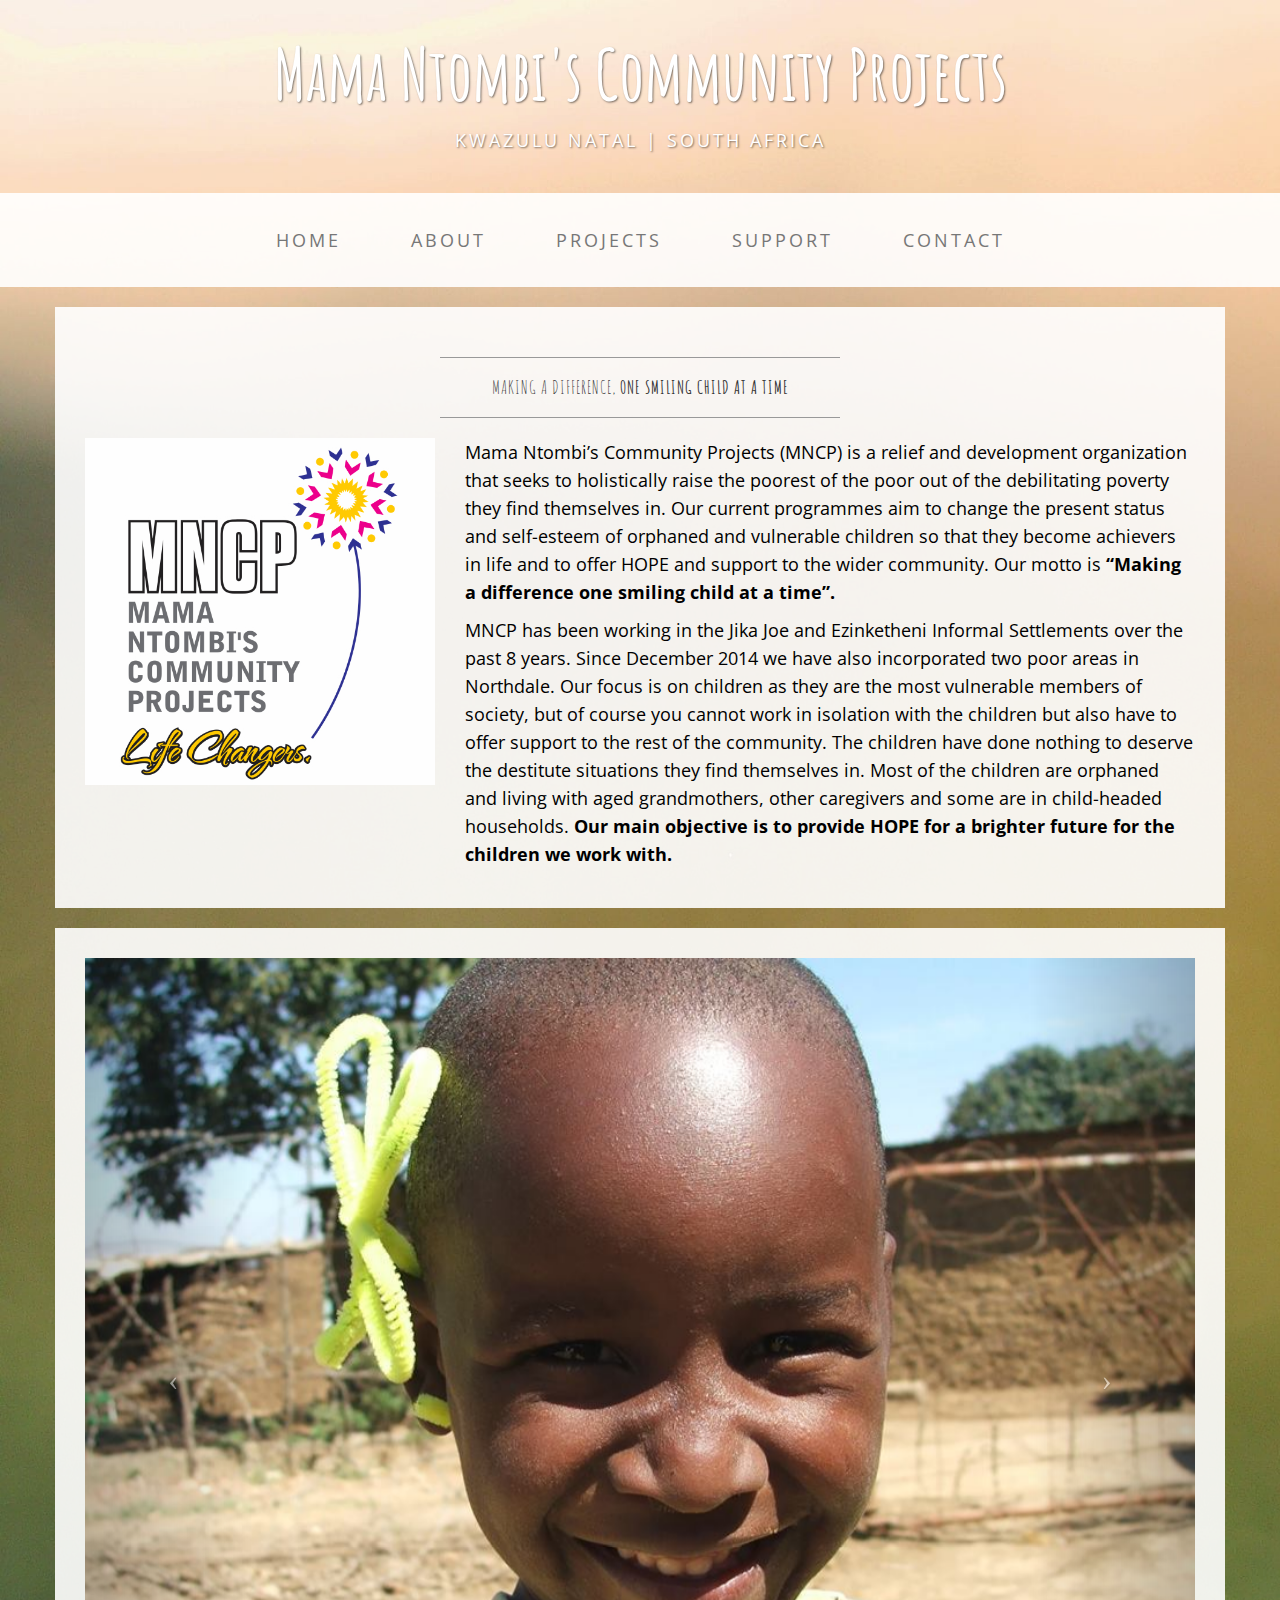
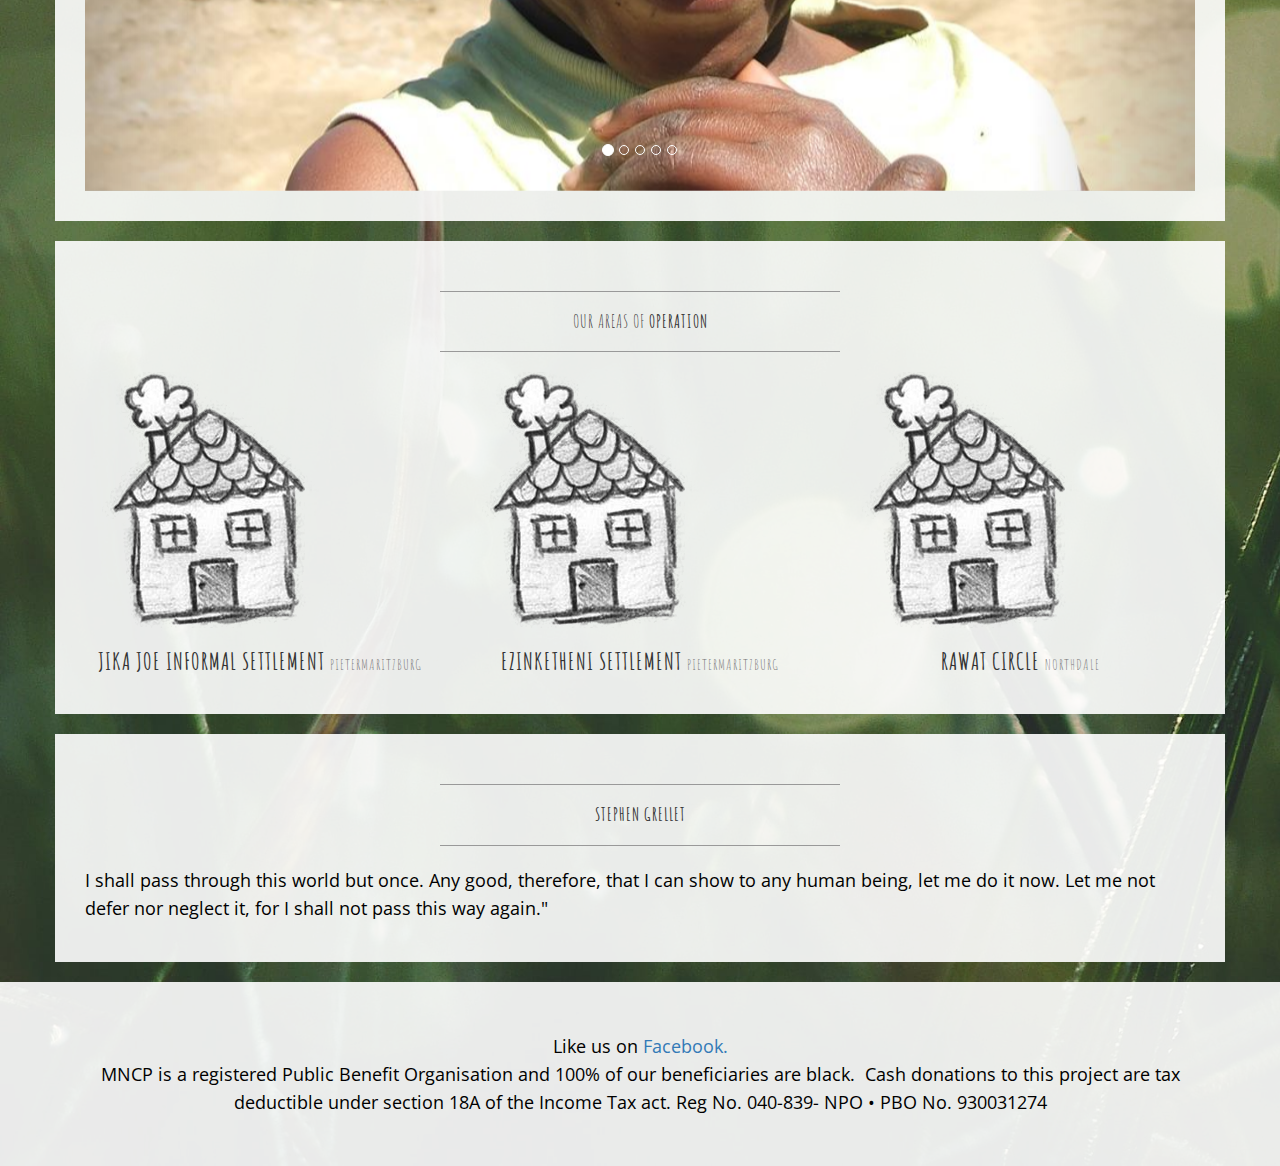
<file: index.html>
<!DOCTYPE html>
<html lang="en">

<head>

    <meta charset="utf-8">
    <meta http-equiv="X-UA-Compatible" content="IE=edge">
    <meta name="viewport" content="width=device-width, initial-scale=1">
    <meta name="description" content="">
    <meta name="author" content="">

    <title>MNCP</title>

    <!-- Bootstrap Core CSS -->
    <link href="css/bootstrap.min.css" rel="stylesheet">

    <!-- Custom CSS -->
    <link href="css/business-casual.css" rel="stylesheet">

    <!-- Fonts -->
    <link href="https://fonts.googleapis.com/css?family=Open+Sans:300italic,400italic,600italic,700italic,800italic,400,300,600,700,800" rel="stylesheet" type="text/css">
    <link href="https://fonts.googleapis.com/css?family=Amatic+SC:100,300,400,600,700,100italic,300italic,400italic,600italic,700italic" rel="stylesheet" type="text/css">

    <!-- HTML5 Shim and Respond.js IE8 support of HTML5 elements and media queries -->
    <!-- WARNING: Respond.js doesn't work if you view the page via file:// -->
    <!--[if lt IE 9]>
        <script src="https://oss.maxcdn.com/libs/html5shiv/3.7.0/html5shiv.js"></script>
        <script src="https://oss.maxcdn.com/libs/respond.js/1.4.2/respond.min.js"></script>
    <![endif]-->

</head>

<body>

    <div class="brand">Mama Ntombi's Community Projects</div>
    <div class="address-bar">KwaZulu Natal | South Africa</div>


    <!-- Navigation -->
    <nav class="navbar navbar-default" role="navigation">
        <div class="container">
            <!-- Brand and toggle get grouped for better mobile display -->
            <div class="navbar-header">
                <button type="button" class="navbar-toggle" data-toggle="collapse" data-target="#bs-example-navbar-collapse-1">
                    <span class="sr-only">Toggle navigation</span>
                    <span class="icon-bar"></span>
                    <span class="icon-bar"></span>
                    <span class="icon-bar"></span>
                </button>
                <!-- navbar-brand is hidden on larger screens, but visible when the menu is collapsed -->
                <a class="navbar-brand" href="index.html">MNCP</a>
            </div>
            <!-- Collect the nav links, forms, and other content for toggling -->
            <div class="collapse navbar-collapse" id="bs-example-navbar-collapse-1">
                <ul class="nav navbar-nav">
                    <li>
                        <a href="index.html">Home</a>
                    </li>
                    <li>
                        <a href="about.html">About</a>
                    </li>
                    <li>
                        <a href="projects.html">Projects</a>
                    </li>
                    <li>
                        <a href="support.html">Support</a>
                    </li>
                    <li>
                        <a href="contact.html">Contact</a>
                    </li>
                </ul>
            </div>
            <!-- /.navbar-collapse -->
        </div>
        <!-- /.container -->
    </nav>

    <div class="container">

        <div class="row">
            <div class="box">
                <div class="col-lg-12">
                    <hr>
                    <h2 class="intro-text text-center">Making a Difference,
                        <strong>One smiling child at a time</strong>
                    </h2>
                    <hr>
                </div>
                <div class="col-md-4">
                    <img class="img-responsive img-border-left" src="img/mncpBig.jpg" alt="">
                </div>
                <div class="col-md-8">
                    <p>Mama Ntombi’s Community Projects (MNCP) is a relief and development organization that seeks to holistically raise the poorest
of the poor out of the debilitating poverty they find themselves in. Our current programmes aim to change the present status
and self-esteem of orphaned and vulnerable children so that they become achievers in life and to offer HOPE and support to the
wider community. Our motto is <strong>“Making a difference one smiling child at a time”.</strong></p>
<p>MNCP has been working in the Jika Joe and Ezinketheni Informal Settlements over the past 8 years. Since December 2014 we
have also incorporated two poor areas in Northdale. Our focus is on children as they are the most vulnerable members of
society, but of course you cannot work in isolation with the children but also have to offer support to the rest of the community.
The children have done nothing to deserve the destitute situations they find themselves in. Most of the children are orphaned
and living with aged grandmothers, other caregivers and some are in child-headed households. <strong>Our main objective is to
provide HOPE for a brighter future for the children we work with.</strong></p>
                </div>
                <div class="clearfix"></div>
            </div>
        </div>

        <div class="row">
            <div class="box">
                <div class="col-lg-12 text-center">
                    <div id="carousel-example-generic" class="carousel slide">
                        <!-- Indicators -->
                        <ol class="carousel-indicators hidden-xs">
                            <li data-target="#carousel-example-generic" data-slide-to="0" class="active"></li>
                            <li data-target="#carousel-example-generic" data-slide-to="1"></li>
                            <li data-target="#carousel-example-generic" data-slide-to="2"></li>
                            <li data-target="#carousel-example-generic" data-slide-to="3"></li>
                            <li data-target="#carousel-example-generic" data-slide-to="4"></li>
                        </ol>

                        <!-- Wrapper for slides -->
                        <div class="carousel-inner">
                            <div class="item active">
                                <img class="img-responsive img-full" src="img/1.jpg" alt="">
                            </div>
                            <div class="item">
                                <img class="img-responsive img-full" src="img/0.jpg" alt="">
                            </div>
                            <div class="item">
                                <img class="img-responsive img-full" src="img/2.jpg" alt="">
                            </div>
                            <div class="item">
                                <img class="img-responsive img-full" src="img/3.jpg" alt="">
                            </div>
                            <div class="item">
                                <img class="img-responsive img-full" src="img/4.jpg" alt="">
                            </div>
                        </div>

                        <!-- Controls -->
                        <a class="left carousel-control" href="#carousel-example-generic" data-slide="prev">
                            <span class="icon-prev"></span>
                        </a>
                        <a class="right carousel-control" href="#carousel-example-generic" data-slide="next">
                            <span class="icon-next"></span>
                        </a>
                    </div>
                </div>
            </div>
        </div>

        <div class="row">
            <div class="box">
                <div class="col-lg-12">
                    <hr>
                    <h2 class="intro-text text-center">Our Areas of
                        <strong>Operation</strong>
                    </h2>
                    <hr>
                </div>
                <div class="col-sm-4 text-center">
                    <img class="img-responsive"  src="img/home.png" alt="">
                    <h3>Jika Joe Informal Settlement
                        <small>Pietermaritzburg</small>
                    </h3>
                </div>
                <div class="col-sm-4 text-center">
                    <img class="img-responsive" src="img/home.png" alt="">
                    <h3>EzinKetheni Settlement
                        <small>Pietermaritzburg</small>
                    </h3>
                </div>
                <div class="col-sm-4 text-center">
                    <img class="img-responsive" src="img/home.png" alt="">
                    <h3>Rawat Circle
                        <small>Northdale</small>
                    </h3>
                </div>
                <div class="clearfix"></div>
            </div>
        </div>

        <div class="row">
            <div class="box">
                <div class="col-lg-12">
                    <hr>
                    <h2 class="intro-text text-center">
                        <strong>Stephen Grellet</strong>
                    </h2>
                    <hr>
                    <p>I shall pass through this world but once.
Any good, therefore, that I can show to any human being,
let me do it now.
Let me not defer nor neglect it,
for I shall not pass this way again.&quot;</p>
                </div>
            </div>
        </div>

    </div>
    <!-- /.container -->

    <footer>
        <div class="container">
            <div class="row">
               <div class="col-lg-12 text-center">
                    <p>Like us on <a href="https://www.facebook.com/MamaNtombisCommunityProjects/">Facebook.</a><br> MNCP is a registered Public Benefit Organisation and 100% of our beneficiaries are black.  Cash donations to this project are tax deductible under section 18A of the Income Tax act. Reg No. 040-839- NPO • PBO No. 930031274</p>
                </div>
            </div>
        </div>
    </footer>

    <!-- jQuery -->
    <script src="js/jquery.js"></script>

    <!-- Bootstrap Core JavaScript -->
    <script src="js/bootstrap.min.js"></script>

    <!-- Script to Activate the Carousel -->
    <script>
    $('.carousel').carousel({
        interval: 5000 //changes the speed
    })
    </script>

</body>

</html>
</file>
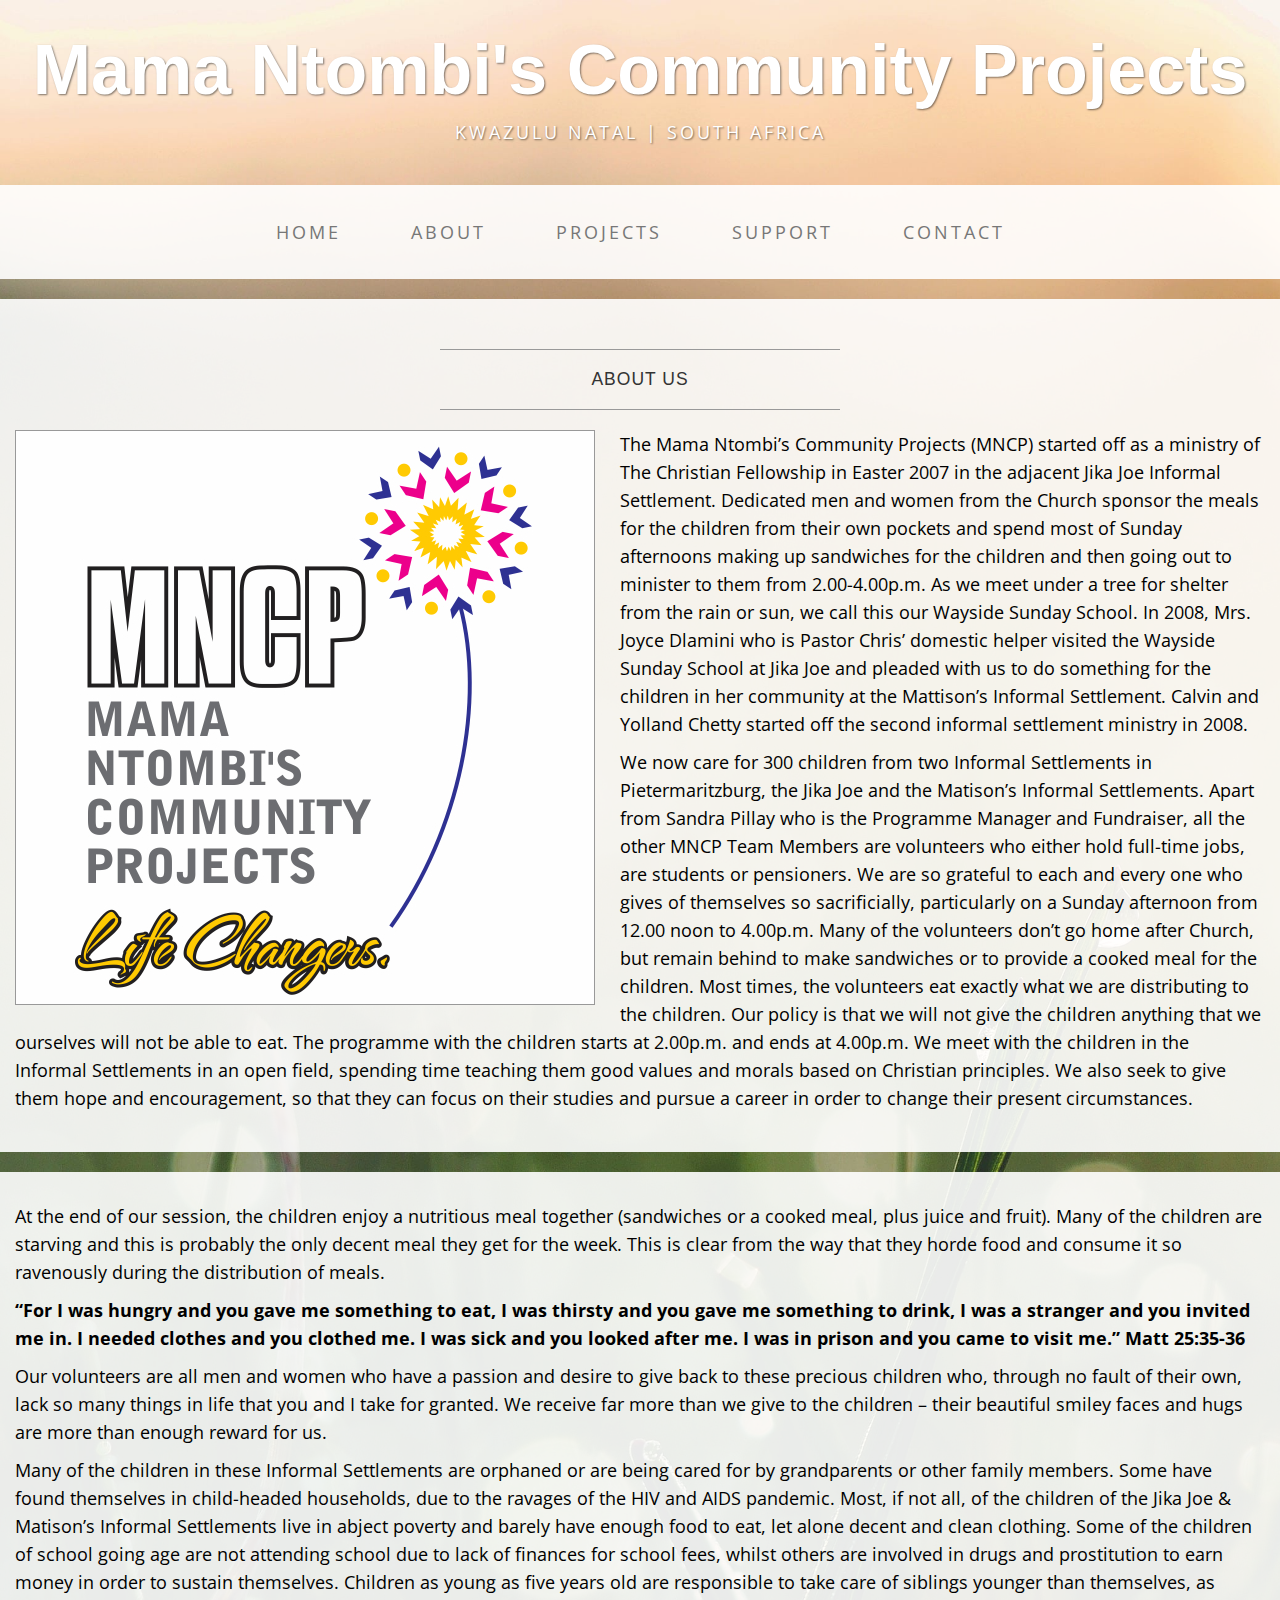
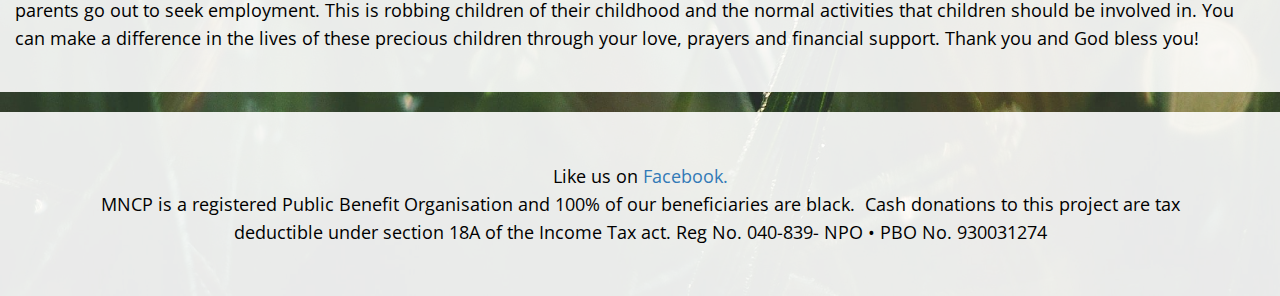
<file: about.html>
<!DOCTYPE html>
<html lang="en">

<head>

    <meta charset="utf-8">
    <meta http-equiv="X-UA-Compatible" content="IE=edge">
    <meta name="viewport" content="width=device-width, initial-scale=1">
    <meta name="description" content="">
    <meta name="author" content="">

    <title>MNCP</title>

    <!-- Bootstrap Core CSS -->
    <link href="css/bootstrap.min.css" rel="stylesheet">

    <!-- Custom CSS -->
    <link href="css/business-casual.css" rel="stylesheet">

    <!-- Fonts -->
    <link href="https://fonts.googleapis.com/css?family=Open+Sans:300italic,400italic,600italic,700italic,800italic,400,300,600,700,800" rel="stylesheet" type="text/css">
    <link href="https://fonts.googleapis.com/css?family=Josefin+Slab:100,300,400,600,700,100italic,300italic,400italic,600italic,700italic" rel="stylesheet" type="text/css">

    <!-- HTML5 Shim and Respond.js IE8 support of HTML5 elements and media queries -->
    <!-- WARNING: Respond.js doesn't work if you view the page via file:// -->
    <!--[if lt IE 9]>
        <script src="https://oss.maxcdn.com/libs/html5shiv/3.7.0/html5shiv.js"></script>
        <script src="https://oss.maxcdn.com/libs/respond.js/1.4.2/respond.min.js"></script>
    <![endif]-->

</head>

<body>

    <div class="brand">Mama Ntombi's Community Projects</div>
    <div class="address-bar">KwaZulu Natal | South Africa</div>

    <!-- Navigation -->
    <nav class="navbar navbar-default" role="navigation">
        <div class="container">
            <!-- Brand and toggle get grouped for better mobile display -->
            <div class="navbar-header">
                <button type="button" class="navbar-toggle" data-toggle="collapse" data-target="#bs-example-navbar-collapse-1">
                    <span class="sr-only">Toggle navigation</span>
                    <span class="icon-bar"></span>
                    <span class="icon-bar"></span>
                    <span class="icon-bar"></span>
                </button>
                <!-- navbar-brand is hidden on larger screens, but visible when the menu is collapsed -->
                <a class="navbar-brand" href="index.html">MNCP</a>
            </div>
            <!-- Collect the nav links, forms, and other content for toggling -->
            <div class="collapse navbar-collapse" id="bs-example-navbar-collapse-1">
                <ul class="nav navbar-nav">
                    <li>
                        <a href="index.html">Home</a>
                    </li>
                    <li>
                        <a href="about.html">About</a>
                    </li>
                    <li>
                        <a href="projects.html">Projects</a>
                    </li>
                    <li>
                        <a href="support.html">Support</a>
                    </li>
                    <li>
                        <a href="contact.html">Contact</a>
                    </li>
                </ul>
            </div>
            <!-- /.navbar-collapse -->
        </div>
        <!-- /.container -->
    </nav>

    <div class="row">
            <div class="box">
                <div class="col-lg-12">
                    <hr>
                    <h2 class="intro-text text-center">About Us
                    </h2>
                    <hr>
                    <img class="img-responsive img-border img-left" src="img/mncpBig.jpg" alt="">
                    <hr class="visible-xs">
                    <p>The Mama Ntombi’s Community Projects (MNCP) started off as a ministry of The Christian Fellowship in Easter 2007 in the adjacent Jika Joe Informal Settlement.  Dedicated men and women from the Church sponsor the meals for the children from their own pockets and spend most of Sunday afternoons making up sandwiches for the children and then going out to minister to them from 2.00-4.00p.m.  As we meet under a tree for shelter from the rain or sun, we call this our Wayside Sunday School.  In 2008, Mrs. Joyce Dlamini who is Pastor Chris’ domestic helper visited the Wayside Sunday School at Jika Joe and pleaded with us to do something for the children in her community at the Mattison’s Informal Settlement.  Calvin and Yolland Chetty started off the second informal settlement ministry in 2008.</p>

                    <p>We now care for 300 children from two Informal Settlements in Pietermaritzburg, the Jika Joe and the Matison’s Informal Settlements.  Apart from Sandra Pillay who is the Programme Manager and Fundraiser, all the other MNCP Team Members are volunteers who either hold full-time jobs, are students or pensioners.  We are so grateful to each and every one who gives of themselves so sacrificially, particularly on a Sunday afternoon from 12.00 noon to 4.00p.m.  Many of the volunteers don’t go home after Church, but remain behind to make sandwiches or to provide a cooked meal for the children.  Most times, the volunteers eat exactly what we are distributing to the children.  Our policy is that we will not give the children anything that we ourselves will not be able to eat.  The programme with the children starts at 2.00p.m. and ends at 4.00p.m.   We meet with the children in the Informal Settlements in an open field, spending time teaching them good values and morals based on Christian principles. We also seek to give them hope and encouragement, so that they can focus on their studies and pursue a career in order to change their present circumstances.</p>
                </div>
            </div>
        </div>

        <div class="row">
            <div class="box">
                <div class="col-lg-12">
                    <p>At the end of our session, the children enjoy a nutritious meal together (sandwiches or a cooked meal, plus juice and fruit). Many of the children are starving and this is probably the only decent meal they get for the week. This is clear from the way that they horde food and consume it so ravenously during the distribution of meals.</p>

                    <p><strong>“For I was hungry and you gave me something to eat, I was thirsty and you gave me something to drink, I was a stranger and you invited me in.  I needed clothes and you clothed me.  I was sick and you looked after me.  I was in prison and you came to visit me.”  Matt 25:35-36</strong></p>

                    <p>Our volunteers are all men and women who have a passion and desire to give back to these precious children who, through no fault of their own, lack so many things in life that you and I take for granted.  We receive far more than we give to the children – their beautiful smiley faces and hugs are more than enough reward for us.</p>

                    <p>Many of the children in these Informal Settlements are orphaned or are being cared for by grandparents or other family members. Some have found themselves in child-headed households, due to the ravages of the HIV and AIDS pandemic.  Most, if not all, of the children of the Jika Joe & Matison’s Informal Settlements live in abject poverty and barely have enough food to eat, let alone decent and clean clothing. Some of the children of school going age are not attending school due to lack of finances for school fees, whilst others are involved in drugs and prostitution to earn money in order to sustain themselves. Children as young as five years old are responsible to take care of siblings younger than themselves, as parents go out to seek employment.  This is robbing children of their childhood and the normal activities that children should be involved in.

                    You can make a difference in the lives of these precious children through your love, prayers and financial support.  Thank you and God bless you!</p>
                </div>
            </div>
        </div>

    <footer>
        <div class="container">
            <div class="row">
                <div class="col-lg-12 text-center">
                    <p>Like us on <a href="https://www.facebook.com/MamaNtombisCommunityProjects/">Facebook.</a></br> MNCP is a registered Public Benefit Organisation and 100% of our beneficiaries are black.  Cash donations to this project are tax deductible under section 18A of the Income Tax act. Reg No. 040-839- NPO • PBO No. 930031274</p>
                </div>
            </div>
        </div>
    </footer>

    <!-- jQuery -->
    <script src="js/jquery.js"></script>

    <!-- Bootstrap Core JavaScript -->
    <script src="js/bootstrap.min.js"></script>

</body>

</html>
</file>
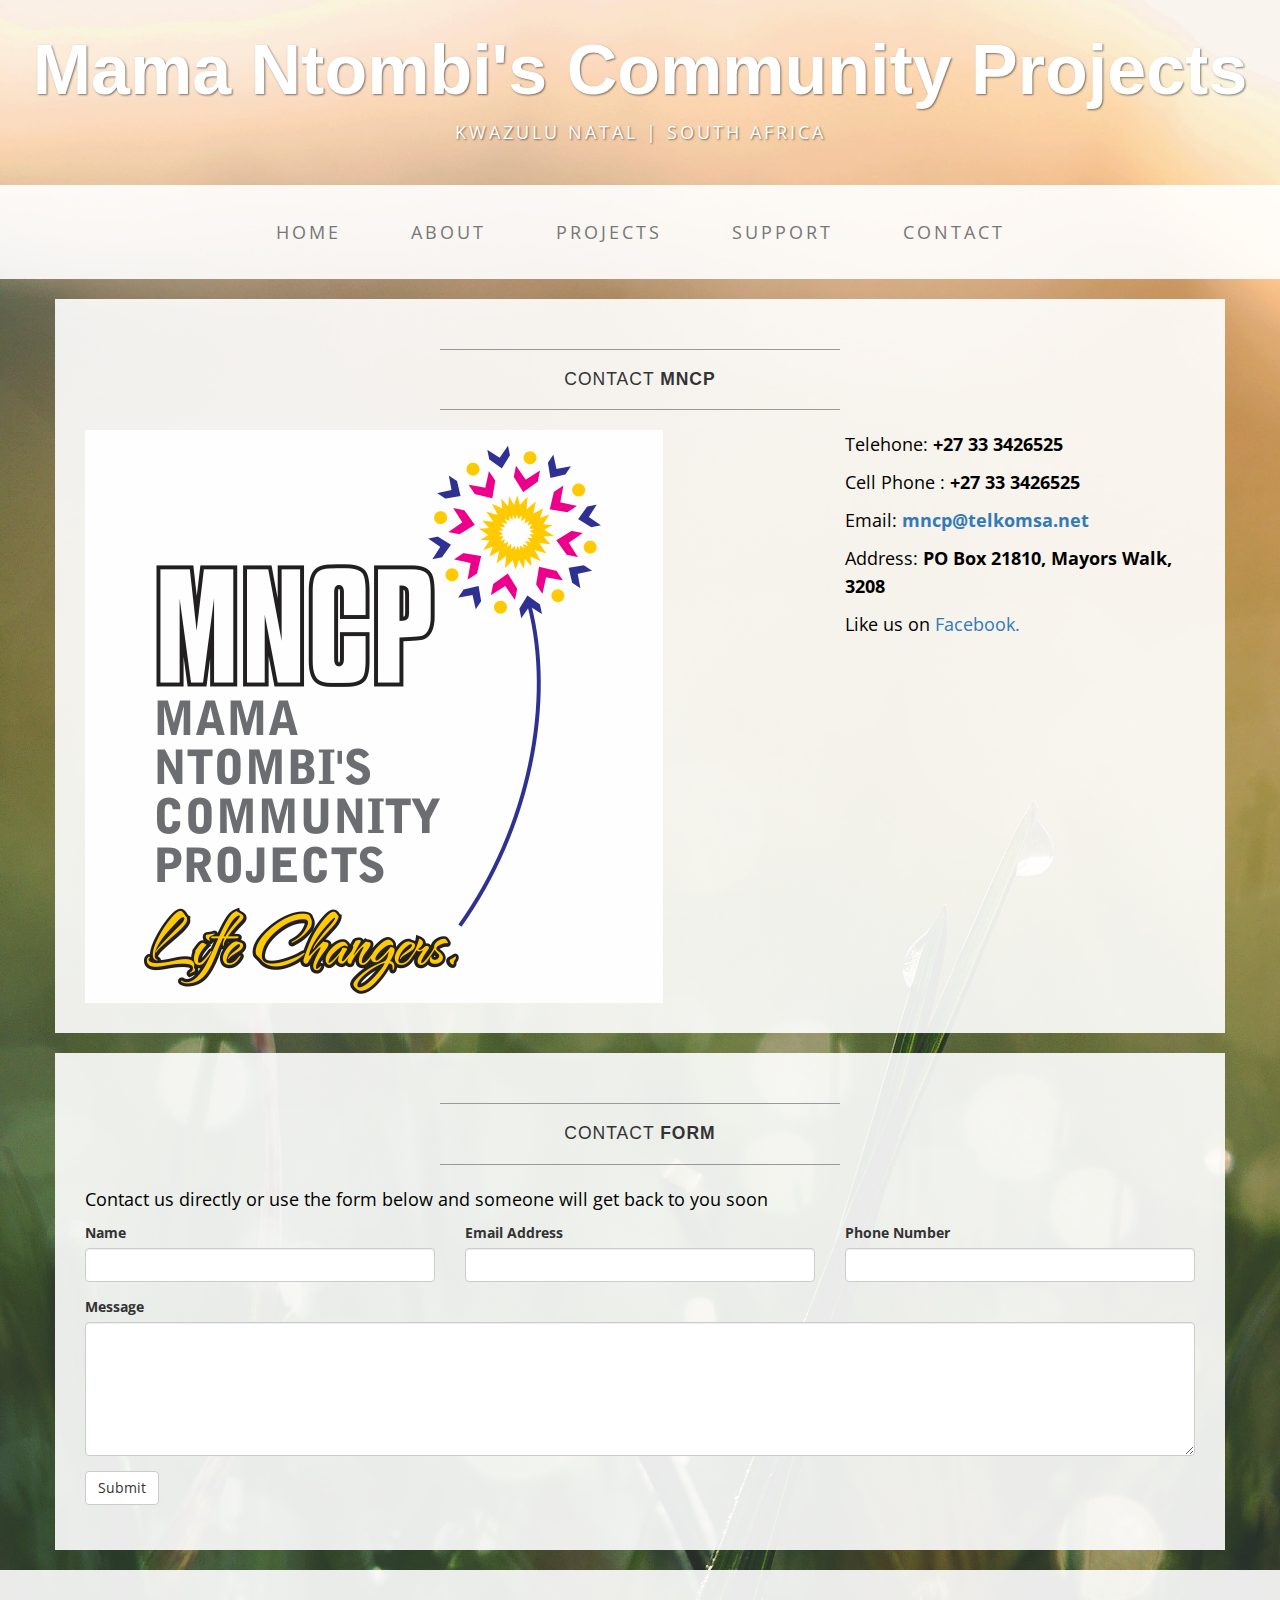
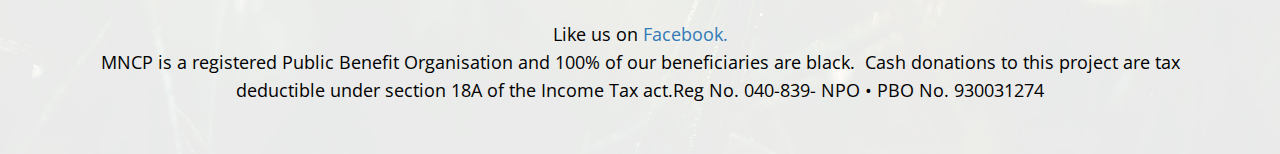
<file: contact.html>
<!DOCTYPE html>
<html lang="en">

<head>

    <meta charset="utf-8">
    <meta http-equiv="X-UA-Compatible" content="IE=edge">
    <meta name="viewport" content="width=device-width, initial-scale=1">
    <meta name="description" content="">
    <meta name="author" content="">

    <title>MNCP</title>

    <!-- Bootstrap Core CSS -->
    <link href="css/bootstrap.min.css" rel="stylesheet">

    <!-- Custom CSS -->
    <link href="css/business-casual.css" rel="stylesheet">

    <!-- Fonts -->
    <link href="https://fonts.googleapis.com/css?family=Open+Sans:300italic,400italic,600italic,700italic,800italic,400,300,600,700,800" rel="stylesheet" type="text/css">
    <link href="https://fonts.googleapis.com/css?family=Josefin+Slab:100,300,400,600,700,100italic,300italic,400italic,600italic,700italic" rel="stylesheet" type="text/css">

    <!-- HTML5 Shim and Respond.js IE8 support of HTML5 elements and media queries -->
    <!-- WARNING: Respond.js doesn't work if you view the page via file:// -->
    <!--[if lt IE 9]>
        <script src="https://oss.maxcdn.com/libs/html5shiv/3.7.0/html5shiv.js"></script>
        <script src="https://oss.maxcdn.com/libs/respond.js/1.4.2/respond.min.js"></script>
    <![endif]-->

</head>

<body>

    <div class="brand">Mama Ntombi's Community Projects</div>
    <div class="address-bar">KwaZulu Natal | South Africa</div>


    <!-- Navigation -->
    <nav class="navbar navbar-default" role="navigation">
        <div class="container">
            <!-- Brand and toggle get grouped for better mobile display -->
            <div class="navbar-header">
                <button type="button" class="navbar-toggle" data-toggle="collapse" data-target="#bs-example-navbar-collapse-1">
                    <span class="sr-only">Toggle navigation</span>
                    <span class="icon-bar"></span>
                    <span class="icon-bar"></span>
                    <span class="icon-bar"></span>
                </button>
                <!-- navbar-brand is hidden on larger screens, but visible when the menu is collapsed -->
                <a class="navbar-brand" href="index.html">MNCP</a>
            </div>
            <!-- Collect the nav links, forms, and other content for toggling -->
            <div class="collapse navbar-collapse" id="bs-example-navbar-collapse-1">
                <ul class="nav navbar-nav">
                    <li>
                        <a href="index.html">Home</a>
                    </li>
                    <li>
                        <a href="about.html">About</a>
                    </li>
                    <li>
                        <a href="projects.html">Projects</a>
                    </li>
                    <li>
                        <a href="support.html">Support</a>
                    </li>
                    <li>
                        <a href="contact.html">Contact</a>
                    </li>
                </ul>
            </div>
            <!-- /.navbar-collapse -->
        </div>
        <!-- /.container -->
    </nav>

    <div class="container">

        <div class="row">
            <div class="box">
                <div class="col-lg-12">
                    <hr>
                    <h2 class="intro-text text-center">Contact
                        <strong>MNCP</strong>
                    </h2>
                    <hr>
                </div>
                <div class="col-md-8">
                    <img src="img/mncpBig.jpg" alt="">
                </div>
                <div class="col-md-4">
                    <p>Telehone:
                        <strong>+27 33 3426525</strong>
                    </p>
                    <p>Cell Phone : <strong>+27 33 3426525</strong></p>
                    <p>Email:
                        <strong><a href="mailto:name@example.com">mncp@telkomsa.net</a></strong>
                    </p>
                    <p>Address:
                        <strong>PO Box 21810, Mayors Walk, 3208</strong>
                    </p>
                    <p>Like us on <a href="https://www.facebook.com/MamaNtombisCommunityProjects/">Facebook.</a></p>
                </div>
                <div class="clearfix"></div>
            </div>
        </div>

        <div class="row">
            <div class="box">
                <div class="col-lg-12">
                    <hr>
                    <h2 class="intro-text text-center">Contact
                        <strong>form</strong>
                    </h2>
                    <hr>
                    <p>Contact us directly or use the form below and someone will get back to you soon</p>
                    <form role="form">
                        <div class="row">
                            <div class="form-group col-lg-4">
                                <label>Name</label>
                                <input type="text" class="form-control">
                            </div>
                            <div class="form-group col-lg-4">
                                <label>Email Address</label>
                                <input type="email" class="form-control">
                            </div>
                            <div class="form-group col-lg-4">
                                <label>Phone Number</label>
                                <input type="tel" class="form-control">
                            </div>
                            <div class="clearfix"></div>
                            <div class="form-group col-lg-12">
                                <label>Message</label>
                                <textarea class="form-control" rows="6"></textarea>
                            </div>
                            <div class="form-group col-lg-12">
                                <input type="hidden" name="save" value="contact">
                                <button type="submit" class="btn btn-default">Submit</button>
                            </div>
                        </div>
                    </form>
                </div>
            </div>
        </div>

    </div>
    <!-- /.container -->

    <footer>
        <div class="container">
            <div class="row">
                <div class="col-lg-12 text-center">
                    <p>Like us on <a href="https://www.facebook.com/MamaNtombisCommunityProjects/">Facebook.</a></br> MNCP is a registered Public Benefit Organisation and 100% of our beneficiaries are black.  Cash donations to this project are tax deductible under section 18A of the Income Tax act.Reg No. 040-839- NPO • PBO No. 930031274</p>
                </div>
            </div>
        </div>
    </footer>

    <!-- jQuery -->
    <script src="js/jquery.js"></script>

    <!-- Bootstrap Core JavaScript -->
    <script src="js/bootstrap.min.js"></script>

</body>

</html>
</file>
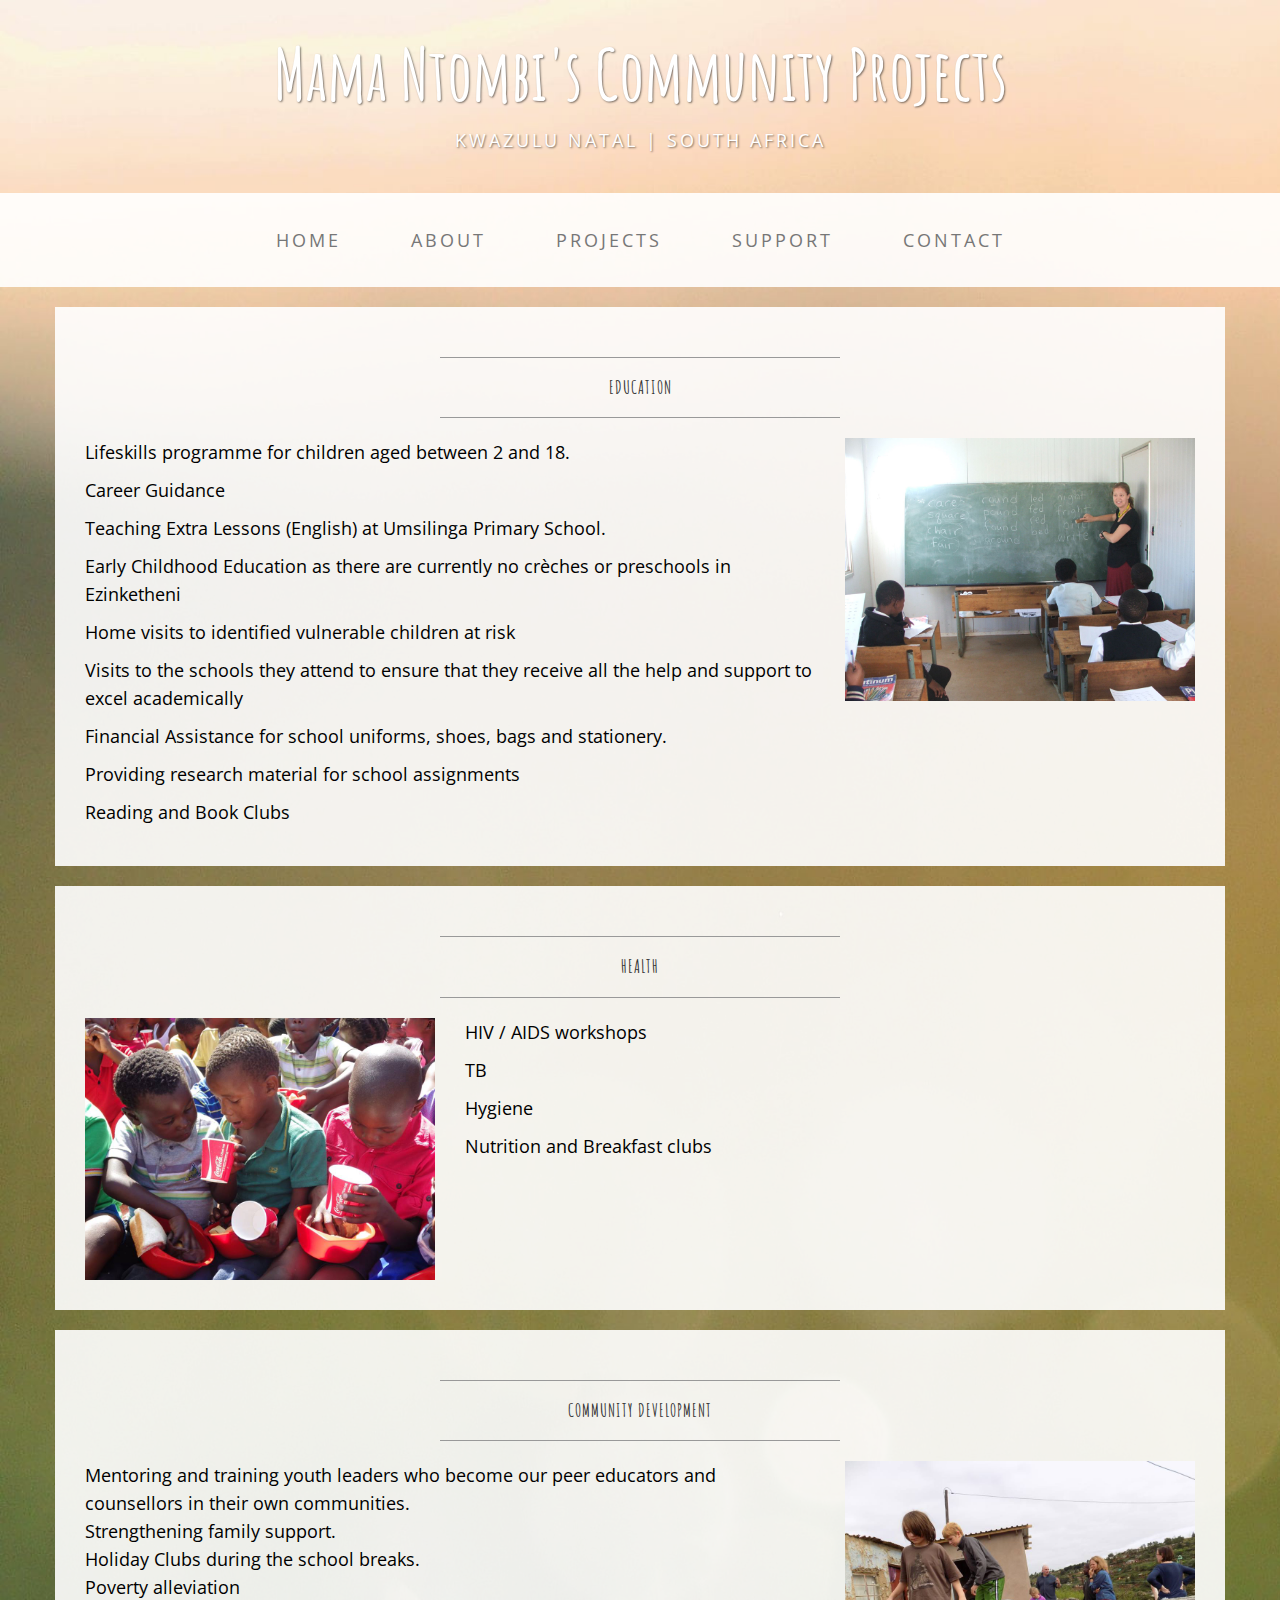
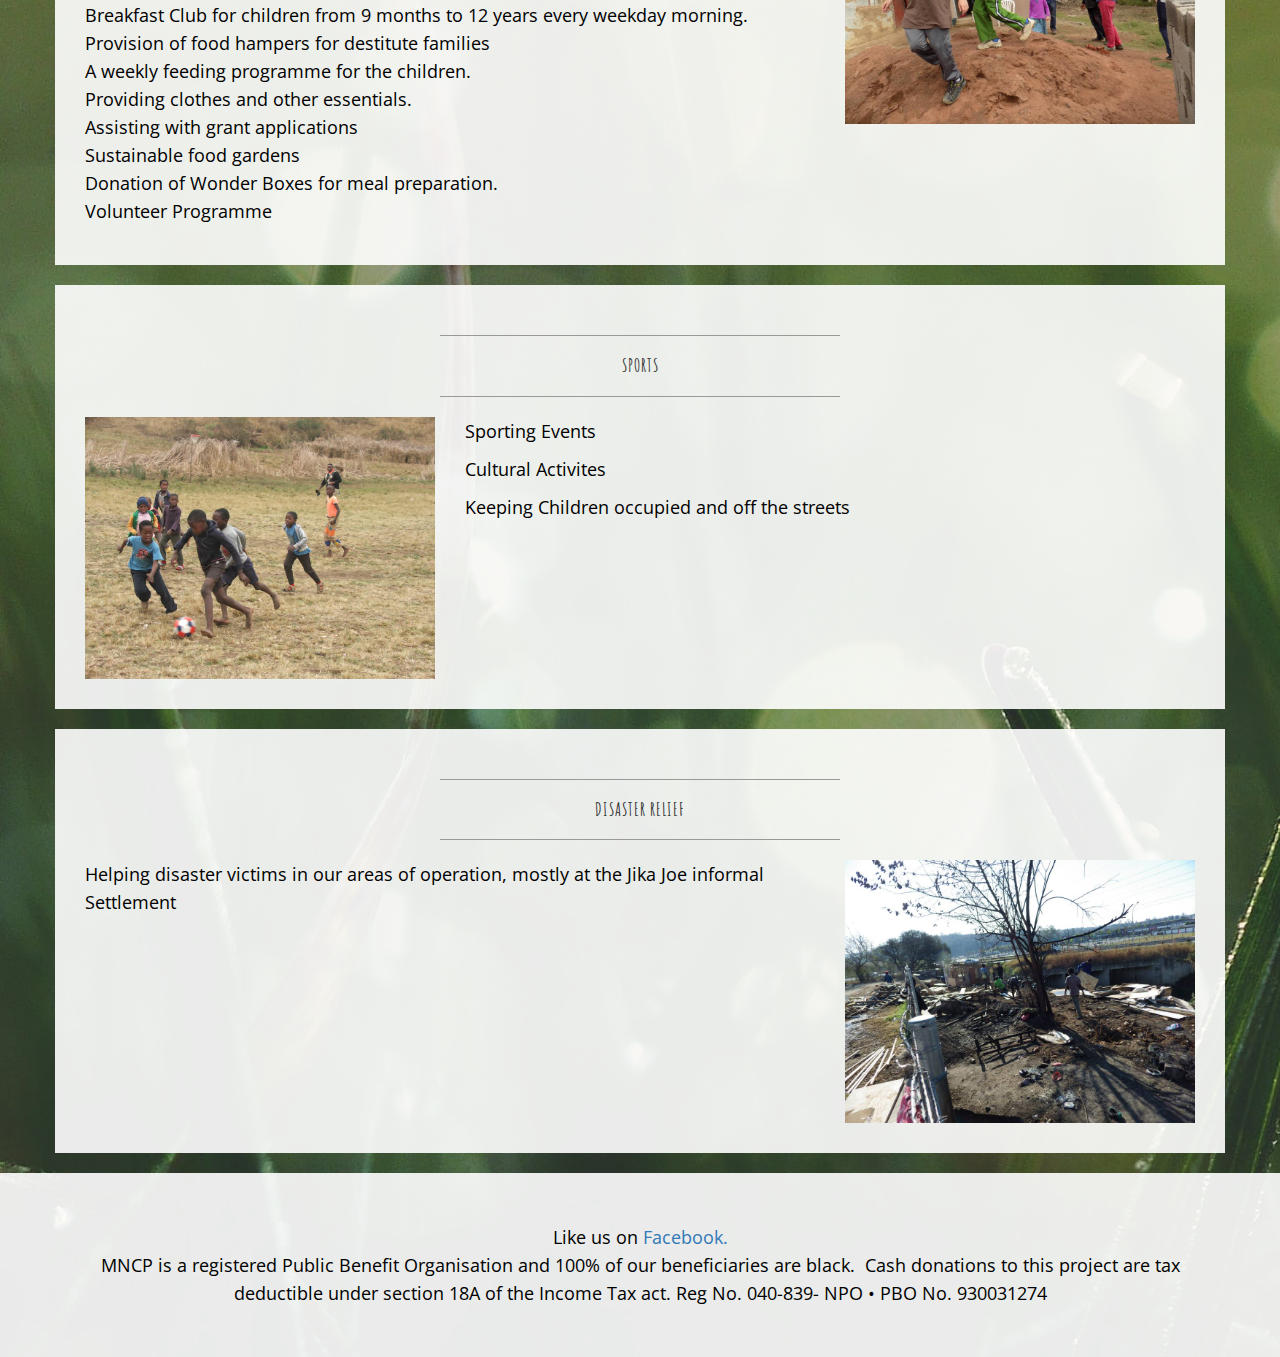
<file: projects.html>
<!DOCTYPE html>
<html lang="en">

<head>

    <meta charset="utf-8">
    <meta http-equiv="X-UA-Compatible" content="IE=edge">
    <meta name="viewport" content="width=device-width, initial-scale=1">
    <meta name="description" content="">
    <meta name="author" content="">

    <title>MNCP</title>

    <!-- Bootstrap Core CSS -->
    <link href="css/bootstrap.min.css" rel="stylesheet">

    <!-- Custom CSS -->
    <link href="css/business-casual.css" rel="stylesheet">

    <!-- Fonts -->
    <link href="https://fonts.googleapis.com/css?family=Open+Sans:300italic,400italic,600italic,700italic,800italic,400,300,600,700,800" rel="stylesheet" type="text/css">
    <link href="https://fonts.googleapis.com/css?family=Amatic+SC:100,300,400,600,700,100italic,300italic,400italic,600italic,700italic" rel="stylesheet" type="text/css">

    <!-- HTML5 Shim and Respond.js IE8 support of HTML5 elements and media queries -->
    <!-- WARNING: Respond.js doesn't work if you view the page via file:// -->
    <!--[if lt IE 9]>
        <script src="https://oss.maxcdn.com/libs/html5shiv/3.7.0/html5shiv.js"></script>
        <script src="https://oss.maxcdn.com/libs/respond.js/1.4.2/respond.min.js"></script>
    <![endif]-->

</head>

<body>

    <div class="brand">Mama Ntombi's Community Projects</div>
    <div class="address-bar">KwaZulu Natal | South Africa</div>


    <!-- Navigation -->
    <nav class="navbar navbar-default" role="navigation">
        <div class="container">
            <!-- Brand and toggle get grouped for better mobile display -->
            <div class="navbar-header">
                <button type="button" class="navbar-toggle" data-toggle="collapse" data-target="#bs-example-navbar-collapse-1">
                    <span class="sr-only">Toggle navigation</span>
                    <span class="icon-bar"></span>
                    <span class="icon-bar"></span>
                    <span class="icon-bar"></span>
                </button>
                <!-- navbar-brand is hidden on larger screens, but visible when the menu is collapsed -->
                <a class="navbar-brand" href="index.html">MNCP</a>
            </div>
            <!-- Collect the nav links, forms, and other content for toggling -->
            <div class="collapse navbar-collapse" id="bs-example-navbar-collapse-1">
                <ul class="nav navbar-nav">
                    <li>
                        <a href="index.html">Home</a>
                    </li>
                    <li>
                        <a href="about.html">About</a>
                    </li>
                    <li>
                        <a href="projects.html">Projects</a>
                    </li>
                    <li>
                        <a href="support.html">Support</a>
                    </li>
                    <li>
                        <a href="contact.html">Contact</a>
                    </li>
                </ul>
            </div>
            <!-- /.navbar-collapse -->
        </div>
        <!-- /.container -->
    </nav>

    <div class="container">

        <div class="row">
            <div class="box">
                <div class="col-lg-12">
                    <hr>
                    <h2 class="intro-text text-center">
                        <strong>EDUCATION</strong>
                    </h2>
                    <hr>
                </div>
                <div class="col-md-8">
                    <p>Lifeskills programme for children aged between 2 and 18.
<p>Career Guidance</p>
<p>Teaching Extra Lessons (English) at Umsilinga Primary School.</p>
<p>Early Childhood Education as there are currently no crèches or preschools in Ezinketheni</p>
<p>Home visits to identified vulnerable children at risk</p>
<p>Visits to the schools they attend to ensure that they receive all the help and support to excel academically</p>
<p>Financial Assistance for school uniforms, shoes, bags and stationery.</p>
<p>Providing research material for school assignments</p>
<p>Reading and Book Clubs</p>
                </div>

                <div class="col-md-4">
                    <img class="img-responsive img-border-left" src="img/education.jpg" alt="">
                </div>
                <div class="clearfix"></div>
            </div>
        </div>

         <div class="row">
            <div class="box">
                <div class="col-lg-12">
                    <hr>
                    <h2 class="intro-text text-center">
                        <strong>Health</strong>
                    </h2>
                    <hr>
                </div>
                <div class="col-md-4">
                    <img class="img-responsive img-border-left" src="img/health.jpg" alt="">
                </div>
                <div class="col-md-8">
                    <p>HIV / AIDS workshops</p>
<p>TB</p>
<p>Hygiene</p>
<p>Nutrition and Breakfast clubs</p>
                </div>
                <div class="clearfix"></div>
            </div>
        </div>

         <div class="row">
            <div class="box">
                <div class="col-lg-12">
                    <hr>
                    <h2 class="intro-text text-center">
                        <strong>Community Development</strong>
                    </h2>
                    <hr>
                </div>
                <div class="col-md-8">
                    <p>Mentoring and training youth leaders who become our peer educators and counsellors in their own communities.
<br>Strengthening family support.
<br>Holiday Clubs during the school breaks.
<br>Poverty alleviation
<br>Breakfast Club for children from 9 months to 12 years every weekday morning.
<br>Provision of food hampers for destitute families
<br>A weekly feeding programme for the children.
<br>Providing clothes and other essentials.
<br>Assisting with grant applications
<br>Sustainable food gardens
<br>Donation of Wonder Boxes for meal preparation.
<br>Volunteer Programme</p>
                </div>

                <div class="col-md-4">
                    <img class="img-responsive img-border-left" src="img/comm.jpg" alt="">
                </div>
                <div class="clearfix"></div>
            </div>
        </div>

         <div class="row">
            <div class="box">
                <div class="col-lg-12">
                    <hr>
                    <h2 class="intro-text text-center">
                        <strong>Sports</strong>
                    </h2>
                    <hr>
                </div>
                <div class="col-md-4">
                    <img class="img-responsive img-border-left" src="img/sport.jpg" alt="">
                </div>
                <div class="col-md-8">
                    <p>Sporting Events</p>
                    <p>Cultural Activites</p>
                    <p>Keeping Children occupied and off the streets</p>
                </div>
                <div class="clearfix"></div>
            </div>
        </div>

         <div class="row">
            <div class="box">
                <div class="col-lg-12">
                    <hr>
                    <h2 class="intro-text text-center">
                        <strong>Disaster relief</strong>
                    </h2>
                    <hr>
                </div>
                <div class="col-md-8">
                    <p>Helping disaster victims in our areas of operation, mostly at the Jika Joe informal Settlement</p>
                </div>

                <div class="col-md-4">
                    <img class="img-responsive img-border-left" src="img/disaster.jpg" alt="">
                </div>
                <div class="clearfix"></div>
            </div>
        </div>

    </div>

    </div>

    </div>
    <!-- /.container -->

    <footer>
        <div class="container">
            <div class="row">
                <div class="col-lg-12 text-center">
                    <p>Like us on <a href="https://www.facebook.com/MamaNtombisCommunityProjects/">Facebook.</a></br> MNCP is a registered Public Benefit Organisation and 100% of our beneficiaries are black.  Cash donations to this project are tax deductible under section 18A of the Income Tax act. Reg No. 040-839- NPO • PBO No. 930031274</p>
                </div>
            </div>
        </div>
    </footer>

    <!-- jQuery -->
    <script src="js/jquery.js"></script>

    <!-- Bootstrap Core JavaScript -->
    <script src="js/bootstrap.min.js"></script>

    <!-- Script to Activate the Carousel -->
    <script>
    $('.carousel').carousel({
        interval: 5000 //changes the speed
    })
    </script>

</body>

</html>
</file>
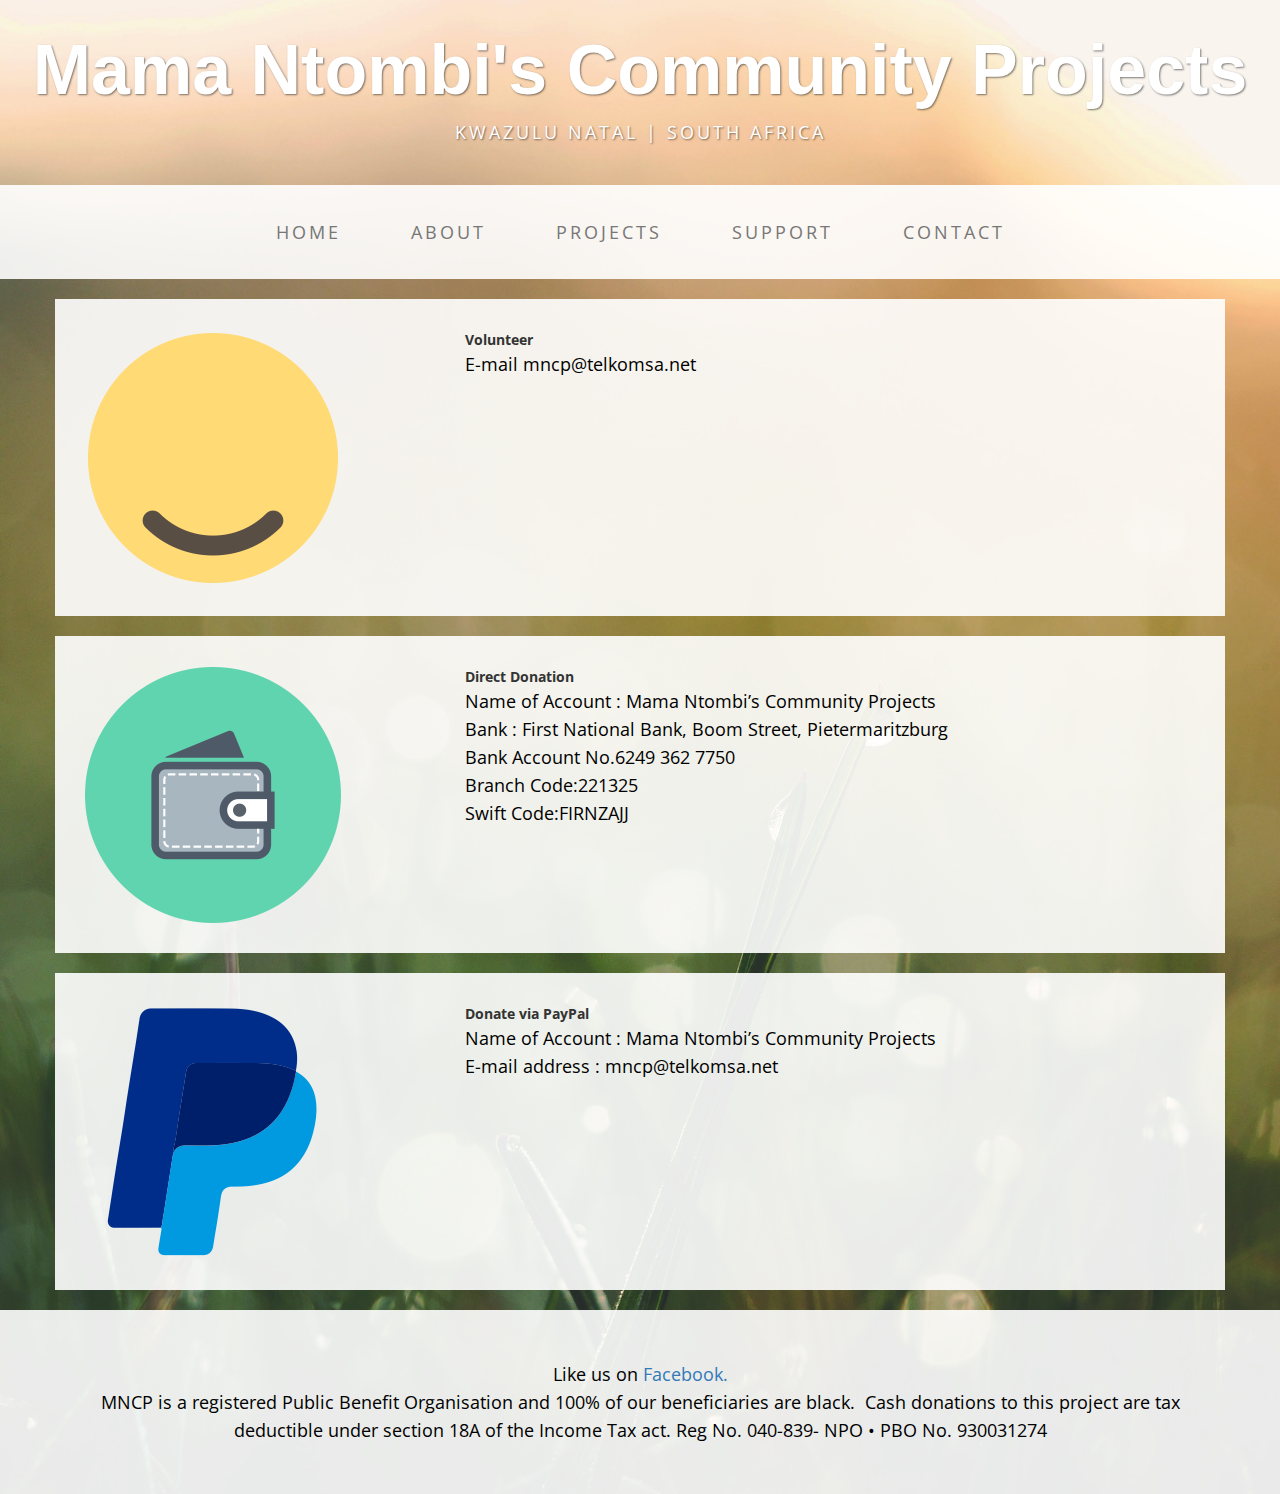
<file: support.html>
<!DOCTYPE html>
<html lang="en">

<head>

    <meta charset="utf-8">
    <meta http-equiv="X-UA-Compatible" content="IE=edge">
    <meta name="viewport" content="width=device-width, initial-scale=1">
    <meta name="description" content="">
    <meta name="author" content="">

    <title>MNCP</title>

    <!-- Bootstrap Core CSS -->
    <link href="css/bootstrap.min.css" rel="stylesheet">

    <!-- Custom CSS -->
    <link href="css/business-casual.css" rel="stylesheet">

    <!-- Fonts -->
    <link href="https://fonts.googleapis.com/css?family=Open+Sans:300italic,400italic,600italic,700italic,800italic,400,300,600,700,800" rel="stylesheet" type="text/css">
    <link href="https://fonts.googleapis.com/css?family=Josefin+Slab:100,300,400,600,700,100italic,300italic,400italic,600italic,700italic" rel="stylesheet" type="text/css">

    <!-- HTML5 Shim and Respond.js IE8 support of HTML5 elements and media queries -->
    <!-- WARNING: Respond.js doesn't work if you view the page via file:// -->
    <!--[if lt IE 9]>
        <script src="https://oss.maxcdn.com/libs/html5shiv/3.7.0/html5shiv.js"></script>
        <script src="https://oss.maxcdn.com/libs/respond.js/1.4.2/respond.min.js"></script>
    <![endif]-->

</head>

<body>

    <div class="brand">Mama Ntombi's Community Projects</div>
    <div class="address-bar">KwaZulu Natal | South Africa</div>


    <!-- Navigation -->
    <nav class="navbar navbar-default" role="navigation">
        <div class="container">
            <!-- Brand and toggle get grouped for better mobile display -->
            <div class="navbar-header">
                <button type="button" class="navbar-toggle" data-toggle="collapse" data-target="#bs-example-navbar-collapse-1">
                    <span class="sr-only">Toggle navigation</span>
                    <span class="icon-bar"></span>
                    <span class="icon-bar"></span>
                    <span class="icon-bar"></span>
                </button>
                <!-- navbar-brand is hidden on larger screens, but visible when the menu is collapsed -->
                <a class="navbar-brand" href="index.html">MNCP</a>
            </div>
            <!-- Collect the nav links, forms, and other content for toggling -->
            <div class="collapse navbar-collapse" id="bs-example-navbar-collapse-1">
                <ul class="nav navbar-nav">
                    <li>
                        <a href="index.html">Home</a>
                    </li>
                    <li>
                        <a href="about.html">About</a>
                    </li>
                    <li>
                        <a href="projects.html">Projects</a>
                    </li>
                    <li>
                        <a href="support.html">Support</a>
                    </li>
                    <li>
                        <a href="contact.html">Contact</a>
                    </li>
                </ul>
            </div>
            <!-- /.navbar-collapse -->
        </div>
        <!-- /.container -->
    </nav>

    <div class="container">

        <div class="row">
            <div class="box">
                <div class="col-lg-12">
                </div>
                <div class="col-md-4">
                    <img class="img-responsive img-border-left" src="img/smile.png" alt="">
                </div>
                <div class="col-md-8">
                    <strong>Volunteer</strong>
                    <p>E-mail mncp@telkomsa.net</p>
                </div>
                <div class="clearfix"></div>
            </div>
        </div>

        <div class="row">
            <div class="box">
                <div class="col-lg-12">
                </div>
                <div class="col-md-4">
                    <img class="img-responsive img-border-left" src="img/money.png" alt="">
                </div>
                <div class="col-md-8">
                    <strong>Direct Donation</strong>
                    <p>Name of Account : Mama Ntombi’s Community Projects<br>
Bank : First National Bank, Boom Street, Pietermaritzburg<br>
Bank Account No.6249 362 7750<br>
Branch Code:221325<br>
Swift Code:FIRNZAJJ
                    </p>
                </div>
                <div class="clearfix"></div>
            </div>
        </div>

        <div class="row">
            <div class="box">
                <div class="col-lg-12">
                </div>
                <div class="col-md-4">
                    <img class="img-responsive img-border-left" src="img/paypal.png" alt="">
                </div>
                <div class="col-md-8">
                    <strong>Donate via PayPal</strong>
                    <p>Name of Account : Mama Ntombi’s Community Projects<br>
E-mail address : mncp@telkomsa.net
                    </p>
                </div>
                <div class="clearfix"></div>
            </div>
        </div>

    </div>
    <!-- /.container -->

    <footer>
        <div class="container">
            <div class="row">
                <div class="col-lg-12 text-center">
                    <p>Like us on <a href="https://www.facebook.com/MamaNtombisCommunityProjects/">Facebook.</a></br> MNCP is a registered Public Benefit Organisation and 100% of our beneficiaries are black.  Cash donations to this project are tax deductible under section 18A of the Income Tax act. Reg No. 040-839- NPO • PBO No. 930031274</p>
                </div>
            </div>
        </div>
    </footer>

    <!-- jQuery -->
    <script src="js/jquery.js"></script>

    <!-- Bootstrap Core JavaScript -->
    <script src="js/bootstrap.min.js"></script>

</body>

</html>
</file>
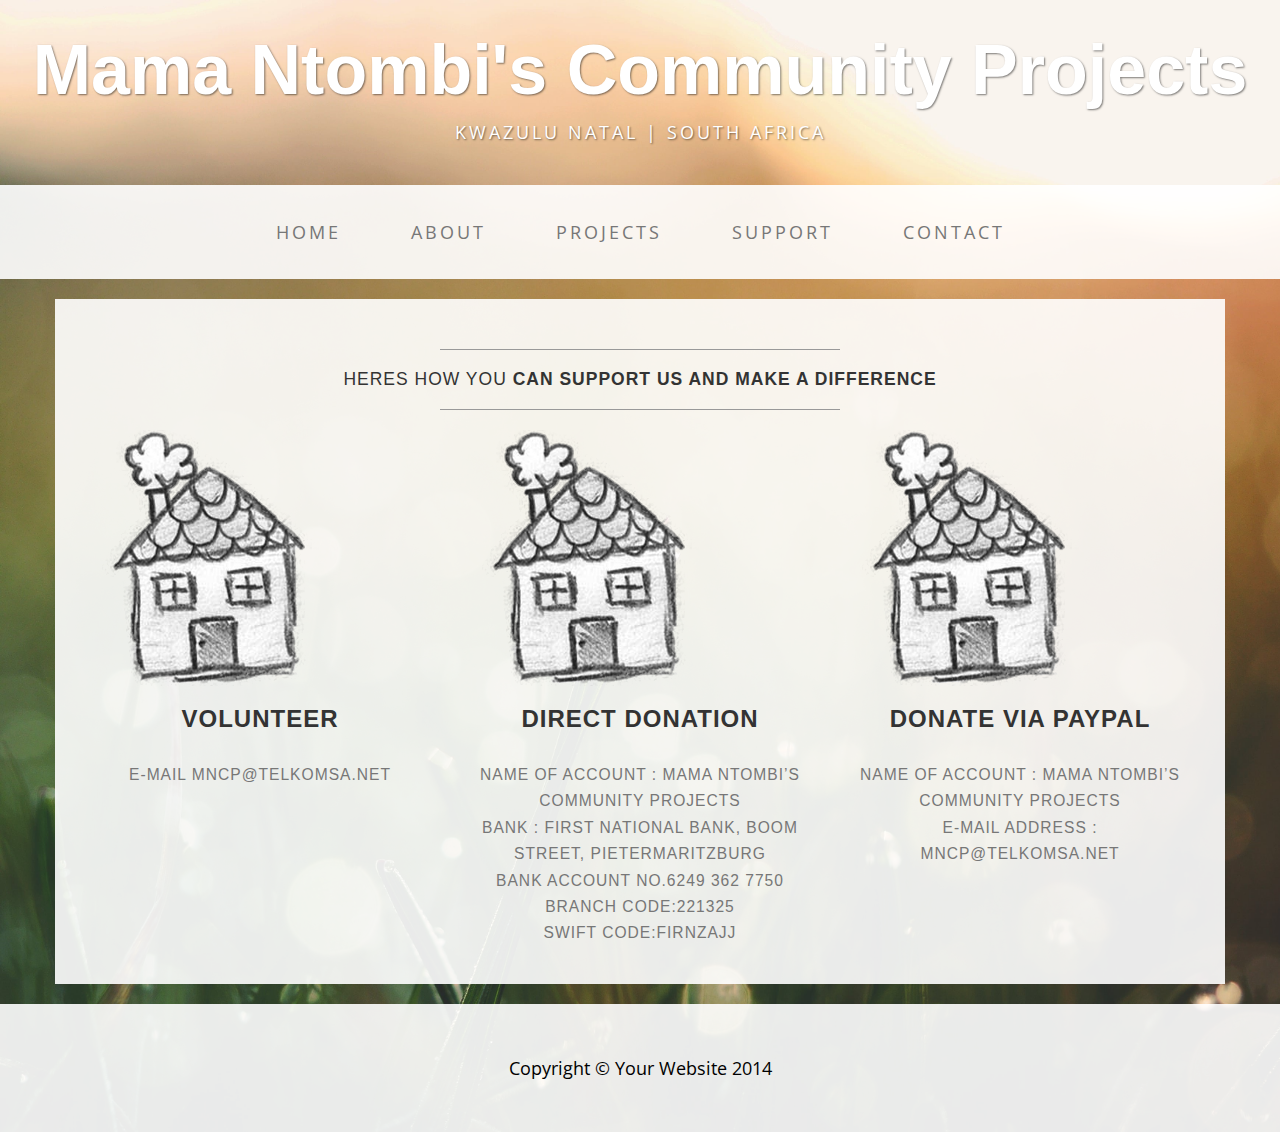
<file: volunteer.html>
<!DOCTYPE html>
<html lang="en">

<head>

    <meta charset="utf-8">
    <meta http-equiv="X-UA-Compatible" content="IE=edge">
    <meta name="viewport" content="width=device-width, initial-scale=1">
    <meta name="description" content="">
    <meta name="author" content="">

    <title>Contact - Business Casual - Start Bootstrap Theme</title>

    <!-- Bootstrap Core CSS -->
    <link href="css/bootstrap.min.css" rel="stylesheet">

    <!-- Custom CSS -->
    <link href="css/business-casual.css" rel="stylesheet">

    <!-- Fonts -->
    <link href="https://fonts.googleapis.com/css?family=Open+Sans:300italic,400italic,600italic,700italic,800italic,400,300,600,700,800" rel="stylesheet" type="text/css">
    <link href="https://fonts.googleapis.com/css?family=Josefin+Slab:100,300,400,600,700,100italic,300italic,400italic,600italic,700italic" rel="stylesheet" type="text/css">

    <!-- HTML5 Shim and Respond.js IE8 support of HTML5 elements and media queries -->
    <!-- WARNING: Respond.js doesn't work if you view the page via file:// -->
    <!--[if lt IE 9]>
        <script src="https://oss.maxcdn.com/libs/html5shiv/3.7.0/html5shiv.js"></script>
        <script src="https://oss.maxcdn.com/libs/respond.js/1.4.2/respond.min.js"></script>
    <![endif]-->

</head>

<body>

    <div class="brand">Mama Ntombi's Community Projects</div>
    <div class="address-bar">KwaZulu Natal | South Africa</div>


    <!-- Navigation -->
    <nav class="navbar navbar-default" role="navigation">
        <div class="container">
            <!-- Brand and toggle get grouped for better mobile display -->
            <div class="navbar-header">
                <button type="button" class="navbar-toggle" data-toggle="collapse" data-target="#bs-example-navbar-collapse-1">
                    <span class="sr-only">Toggle navigation</span>
                    <span class="icon-bar"></span>
                    <span class="icon-bar"></span>
                    <span class="icon-bar"></span>
                </button>
                <!-- navbar-brand is hidden on larger screens, but visible when the menu is collapsed -->
                <a class="navbar-brand" href="index.html">MNCP</a>
            </div>
            <!-- Collect the nav links, forms, and other content for toggling -->
            <div class="collapse navbar-collapse" id="bs-example-navbar-collapse-1">
                <ul class="nav navbar-nav">
                    <li>
                        <a href="index.html">Home</a>
                    </li>
                    <li>
                        <a href="about.html">About</a>
                    </li>
                    <li>
                        <a href="projects.html">Projects</a>
                    </li>
                    <li>
                        <a href="support.html">Support</a>
                    </li>
                    <li>
                        <a href="contact.html">Contact</a>
                    </li>
                </ul>
            </div>
            <!-- /.navbar-collapse -->
        </div>
        <!-- /.container -->
    </nav>

    <div class="container">
        <div class="row">
            <div class="box">
                <div class="col-lg-12">
                    <hr>
                    <h2 class="intro-text text-center">Heres how you 
                        <strong>can support us and make a difference</strong>
                    </h2>
                    <hr>
                </div>
                <div class="col-sm-4 text-center">
                    <img class="img-responsive"  src="img/home.png" alt="">
                    <h3>Volunteer<br><br>
                        <small>e-mail mncp@telkomsa.net</small>
                    </h3>
                </div>
                <div class="col-sm-4 text-center">
                    <img class="img-responsive" src="img/home.png" alt="">
                    <h3>Direct Donation<br><br>
                        <small>Name of Account : Mama Ntombi’s Community Projects<br>
Bank : First National Bank, Boom Street, Pietermaritzburg<br>
Bank Account No.6249 362 7750<br>
Branch Code:221325<br>
Swift Code:FIRNZAJJ</small>
                    </h3>
                </div>
                <div class="col-sm-4 text-center">
                    <img class="img-responsive" src="img/home.png" alt="">
                    <h3>Donate via PayPal<br><br>
                        <small>Name of Account : Mama Ntombi’s Community Projects<br>
E-mail address : mncp@telkomsa.net</small>
                    </h3>
                </div>
                <div class="clearfix"></div>
            </div>
        </div>

    </div>
    <!-- /.container -->

    <footer>
        <div class="container">
            <div class="row">
                <div class="col-lg-12 text-center">
                    <p>Copyright &copy; Your Website 2014</p>
                </div>
            </div>
        </div>
    </footer>

    <!-- jQuery -->
    <script src="js/jquery.js"></script>

    <!-- Bootstrap Core JavaScript -->
    <script src="js/bootstrap.min.js"></script>

</body>

</html>
</file>
<file: css/business-casual.css>
/*!
 * Start Bootstrap - Business Casual (http://startbootstrap.com/)
 * Copyright 2013-2016 Start Bootstrap
 * Licensed under MIT (https://github.com/BlackrockDigital/startbootstrap/blob/gh-pages/LICENSE)
 */

body {
    font-family: "Open Sans","Helvetica Neue",Helvetica,Arial,sans-serif;
    background-image : url("../img/bg.jpg");
    -webkit-background-size: cover;
    -moz-background-size: cover;
    background-size: cover;
    -o-background-size: cover;
}

h1,
h2,
h3,
h4,
h5,
h6 {
    text-transform: uppercase;
    font-family: "Amatic SC","Helvetica Neue",Helvetica,Arial,sans-serif;
    font-weight: 700;
    letter-spacing: 1px;
}

p {
    font-size: 1.25em;
    line-height: 1.6;
    color: #000;
}

hr {
    max-width: 400px;
    border-color: #999999;
}

.brand,
.address-bar {
    display: none;
}

.navbar-brand {
    text-transform: uppercase;
    font-weight: 900;
    letter-spacing: 2px;
}

.navbar-nav {
    text-transform: uppercase;
    font-weight: 400;
    letter-spacing: 3px;
}

.img-full {
    min-width: 100%;
}

.brand-before,
.brand-name {
    text-transform: capitalize;
}

.brand-before {
    margin: 15px 0;
}

.brand-name {
    margin: 0;
    font-size: 4em;
}

.tagline-divider {
    margin: 15px auto 3px;
    max-width: 250px;
    border-color: #999999;
}

.box {
    margin-bottom: 20px;
    padding: 30px 15px;
    background: #fff;
    background: rgba(255,255,255,0.9);
}

.intro-text {
    text-transform: uppercase;
    font-size: 1.25em;
    font-weight: 400;
    letter-spacing: 1px;
}

.img-border {
    float: none;
    margin: 0 auto 0;
    border: #999999 solid 1px;
}

.img-left {
    float: none;
    margin: 0 auto 0;
}

footer {
    background: #fff;
    background: rgba(255,255,255,0.9);
}

footer p {
    margin: 0;
    padding: 50px 0;
}

@media screen and (min-width:768px) {
    .brand {
        display: inherit;
        margin: 0;
        padding: 30px 0 10px;
        text-align: center;
        text-shadow: 1px 1px 2px rgba(0,0,0,0.5);
        font-family: "Amatic SC","Helvetica Neue",Helvetica,Arial,sans-serif;
        font-size: 5em;
        font-weight: 700;
        line-height: normal;
        color: #fff;
    }

    .top-divider {
        margin-top: 0;
    }

    .img-left {
        float: left;
        margin-right: 25px;
    }

    .address-bar {
        display: inherit;
        margin: 0;
        padding: 0 0 40px;
        text-align: center;
        text-shadow: 1px 1px 2px rgba(0,0,0,0.5);
        text-transform: uppercase;
        font-size: 1.25em;
        font-weight: 400;
        letter-spacing: 3px;
        color: #fff;
    }

    .navbar {
        border-radius: 0;
    }

    .navbar-header {
        display: none;
    }

    .navbar {
        min-height: 0;
    }

    .navbar-default {
        border: none;
        background: #fff;
        background: rgba(255,255,255,0.9);
    }

    .nav>li>a {
        padding: 35px;
    }

    .navbar-nav>li>a {
        line-height: normal;
    }

    .navbar-nav {
        display: table;
        float: none;
        margin: 0 auto;
        table-layout: fixed;
        font-size: 1.25em;
    }
}

@media screen and (min-width:1200px) {
    .box:after {
        content: '';
        display: table;
        clear: both;
    }
}
</file>
